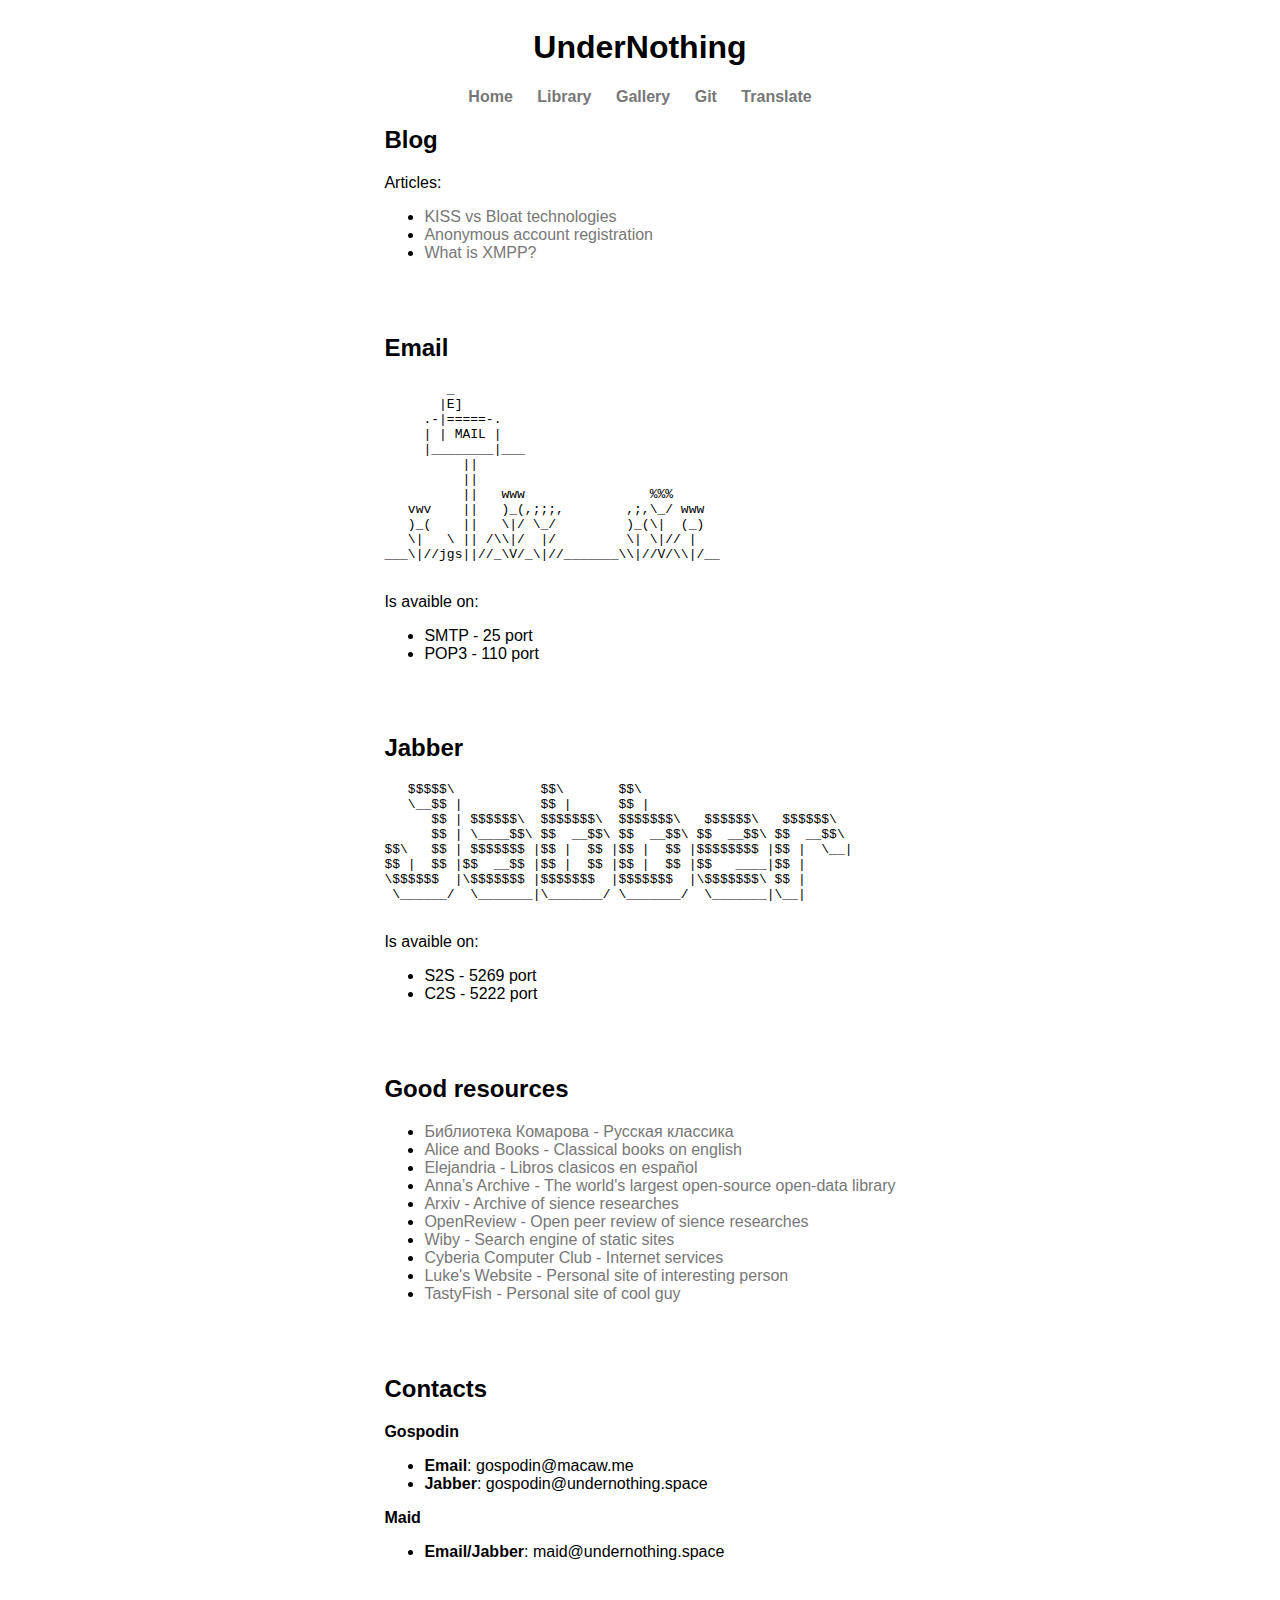
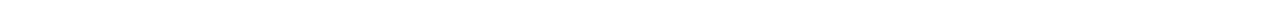
<file: index.html>
<!DOCTYPE html>
<html>
    <head>
        <title>UnderNothing</title>
        <link rel="stylesheet" href="style.css">
    </head>
    <body>
        <header>
            <div class="header-content">
                <h1>UnderNothing</h1>
                <div class="links">
                    <a href="/">Home</a>
                    <a href="/library">Library</a>
                    <a href="/gallery.html">Gallery</a>
                    <a href="https://git.undernothing.space">Git</a>
                    <a href="https://translate.undernothing.space">Translate</a>
                </div>
            </div>
        </header>
        <main>
            <div class="main-content">
                <h2>Blog</h2>
                <p>Articles:</p>
                <ul>
                    <li><a href="articles/kiss-vs-bloat-technologies.html">KISS vs Bloat technologies</a></li>
                    <li><a href="articles/anonymous-account-registration.html">Anonymous account registration</a></li>
                    <li><a href="articles/what-is-xmpp.html">What is XMPP?</a></li>
                </ul>
                <br>
                <br>
                <h2>Email</h2>
                <pre>
        _
       |E]
     .-|=====-.
     | | MAIL |
     |________|___
          ||
          ||
          ||   www                %%%
   vwv    ||   )_(,;;;,        ,;,\_/ www
   )_(    ||   \|/ \_/         )_(\|  (_)
   \|   \ || /\\|/  |/         \| \|// |
___\|//jgs||//_\V/_\|//_______\\|//V/\\|/__
                </pre>
                <p>Is avaible on:</p>
                <ul>
                    <li>SMTP - 25 port</li>
                    <li>POP3 - 110 port</li>
                </ul>
                <br>
                <br>
                <h2>Jabber</h2>
                <pre>
   $$$$$\           $$\       $$\
   \__$$ |          $$ |      $$ |
      $$ | $$$$$$\  $$$$$$$\  $$$$$$$\   $$$$$$\   $$$$$$\
      $$ | \____$$\ $$  __$$\ $$  __$$\ $$  __$$\ $$  __$$\
$$\   $$ | $$$$$$$ |$$ |  $$ |$$ |  $$ |$$$$$$$$ |$$ |  \__|
$$ |  $$ |$$  __$$ |$$ |  $$ |$$ |  $$ |$$   ____|$$ |
\$$$$$$  |\$$$$$$$ |$$$$$$$  |$$$$$$$  |\$$$$$$$\ $$ |
 \______/  \_______|\_______/ \_______/  \_______|\__|
                </pre>
                <p>Is avaible on:</p>
                <ul>
                    <li>S2S - 5269 port</li>
                    <li>C2S - 5222 port</li>
                </ul>
                <br>
                <br>
                <h2>Good resources</h2>
                <ul>
                    <li><a href="https://ilibrary.ru">Библиотека Комарова - Русская классика</a></li>
                    <li><a href="https://www.aliceandbooks.com">Alice and Books - Classical books on english</a></li>
                    <li><a href="https://www.elejandria.com">Elejandria - Libros clasicos en español</a></li>
                    <li><a href="https://annas-archive.gs">Anna’s Archive - The world's largest open-source open-data library</a></li>
                    <li><a href="https://arxiv.org">Arxiv - Archive of sience researches</a></li>
                    <li><a href="https://openreview.net">OpenReview - Open peer review of sience researches</a></li>
                    <li><a href="https://wiby.me">Wiby - Search engine of static sites</a></li>
                    <li><a href="https://cyberia.club">Cyberia Computer Club - Internet services</a></li>
                    <li><a href="https://lukesmith.xyz">Luke's Website - Personal site of interesting person</a></li>
                    <li><a href="https://www.tastyfish.cz">TastyFish - Personal site of cool guy</a></li>
                </ul>
                <br>
                <br>
                <h2>Contacts</h2>
                <b>Gospodin</b>
                <ul>
                    <li>
                        <b>Email</b>: gospodin@macaw.me
                    </li>
                    <li>
                        <b>Jabber</b>: gospodin@undernothing.space
                    </li>
                </ul>
                <b>Maid</b>
                <ul>
                    <li>
                        <b>Email/Jabber</b>: maid@undernothing.space
                    </li>
                </ul>
                <br>
                <br>
            </div>
        </main>
    </body>
</html>
</file>
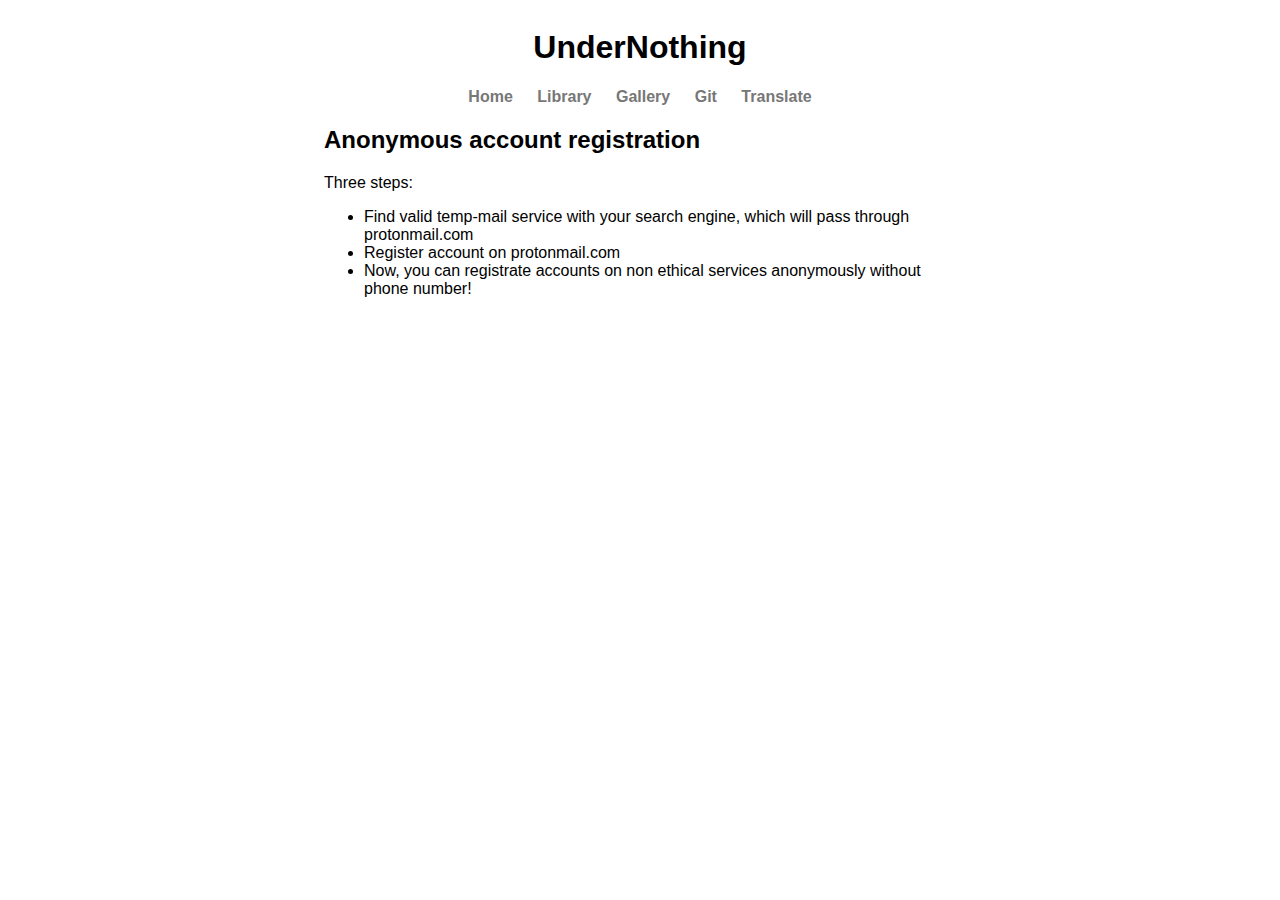
<file: articles/anonymous-account-registration.html>
<!DOCTYPE html>
<html>
    <head>
        <title>UnderNothing</title>
        <link rel="stylesheet" href="../style.css">
    </head>
    <body>
        <header>
            <div class="header-content">
                <h1>UnderNothing</h1>
                <div class="links">
                    <a href="/">Home</a>
                    <a href="/library">Library</a>
                    <a href="/gallery.html">Gallery</a>
                    <a href="https://git.undernothing.space">Git</a>
                    <a href="https://translate.undernothing.space">Translate</a>
                </div>
            </div>
        </header>
        <main>
            <div class="main-content">
                <h2>Anonymous account registration</h2>
                <p>Three steps:</p>
                <ul>
                    <li>Find valid temp-mail service with your search engine, which will pass through protonmail.com</li>
                    <li>Register account on protonmail.com</li>
                    <li>Now, you can registrate accounts on non ethical services anonymously without phone number!</li>
                </ul>
            </div>
        </main>
    </body>
</html>
</file>
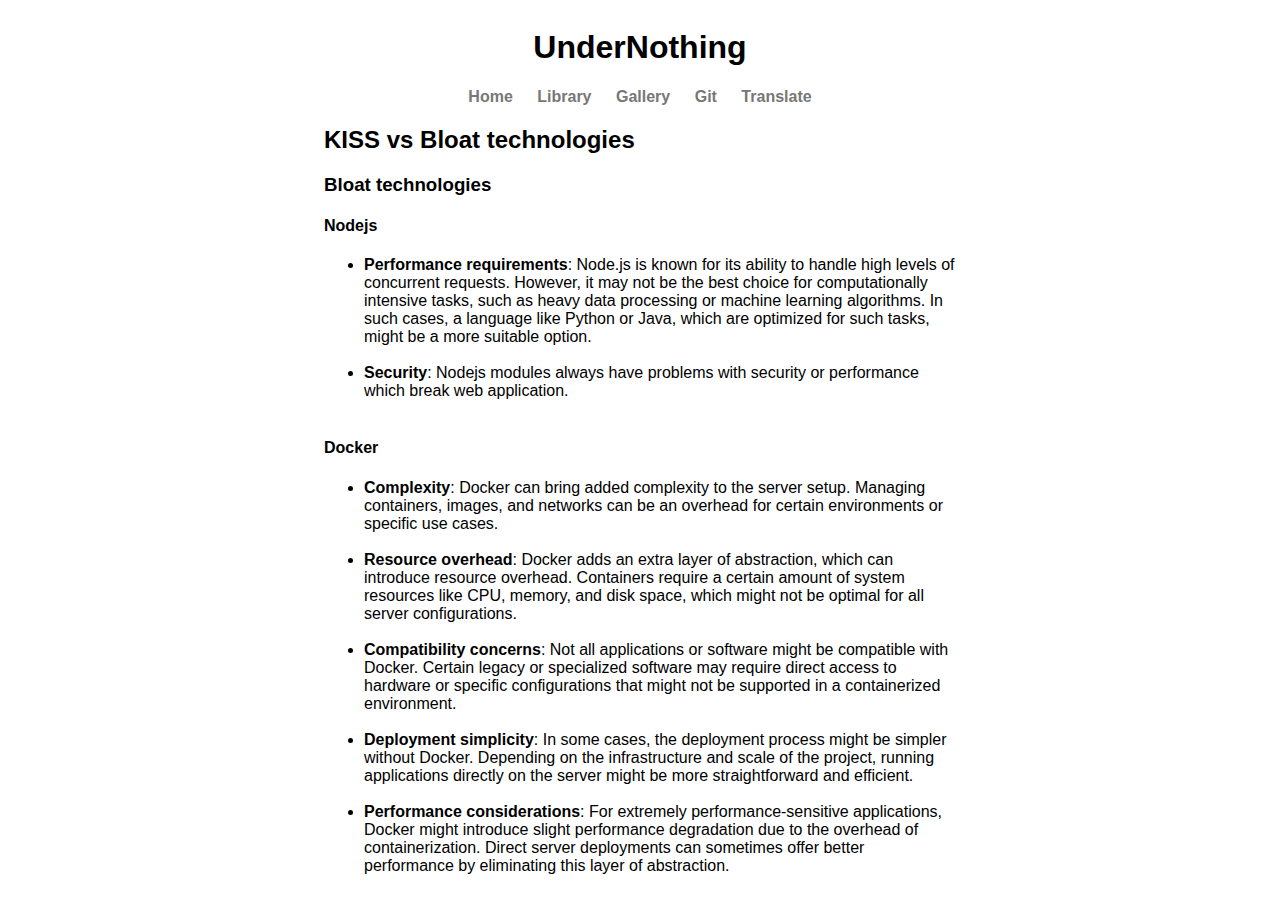
<file: articles/kiss-vs-bloat-technologies.html>
<!DOCTYPE html>
<html>
    <head>
        <title>UnderNothing</title>
        <link rel="stylesheet" href="../style.css">
    </head>
    <body>
        <header>
            <div class="header-content">
                <h1>UnderNothing</h1>
                <div class="links">
                    <a href="/">Home</a>
                    <a href="/library">Library</a>
                    <a href="/gallery.html">Gallery</a>
                    <a href="https://git.undernothing.space">Git</a>
                    <a href="https://translate.undernothing.space">Translate</a>
                </div>
            </div>
        </header>
        <main>
            <div class="main-content">
                <h2>KISS vs Bloat technologies</h2>
                <h3>Bloat technologies</h3>
                <h4>Nodejs</h4>
                <ul>
                    <li><b>Performance requirements</b>: Node.js is known for its ability to handle high levels of concurrent requests. However, it may not be the best choice for computationally intensive tasks, such as heavy data processing or machine learning algorithms. In such cases, a language like Python or Java, which are optimized for such tasks, might be a more suitable option.</li>
                    <br>
                    <li><b>Security</b>: Nodejs modules always have problems with security or performance which break web application.</li>
                    <br>
                </ul>
                <h4>Docker</h4>
                <ul>
                    <li><b>Complexity</b>: Docker can bring added complexity to the server setup. Managing containers, images, and networks can be an overhead for certain environments or specific use cases.</li>
                    <br>
                    <li><b>Resource overhead</b>: Docker adds an extra layer of abstraction, which can introduce resource overhead. Containers require a certain amount of system resources like CPU, memory, and disk space, which might not be optimal for all server configurations.</li>
                    <br>
                    <li><b>Compatibility concerns</b>: Not all applications or software might be compatible with Docker. Certain legacy or specialized software may require direct access to hardware or specific configurations that might not be supported in a containerized environment.</li>
                    <br>
                    <li><b>Deployment simplicity</b>: In some cases, the deployment process might be simpler without Docker. Depending on the infrastructure and scale of the project, running applications directly on the server might be more straightforward and efficient.</li>
                    <br>
                    <li><b>Performance considerations</b>: For extremely performance-sensitive applications, Docker might introduce slight performance degradation due to the overhead of containerization. Direct server deployments can sometimes offer better performance by eliminating this layer of abstraction.</li>
                </ul>
            </div>
        </main>
    </body>
</html>
</file>
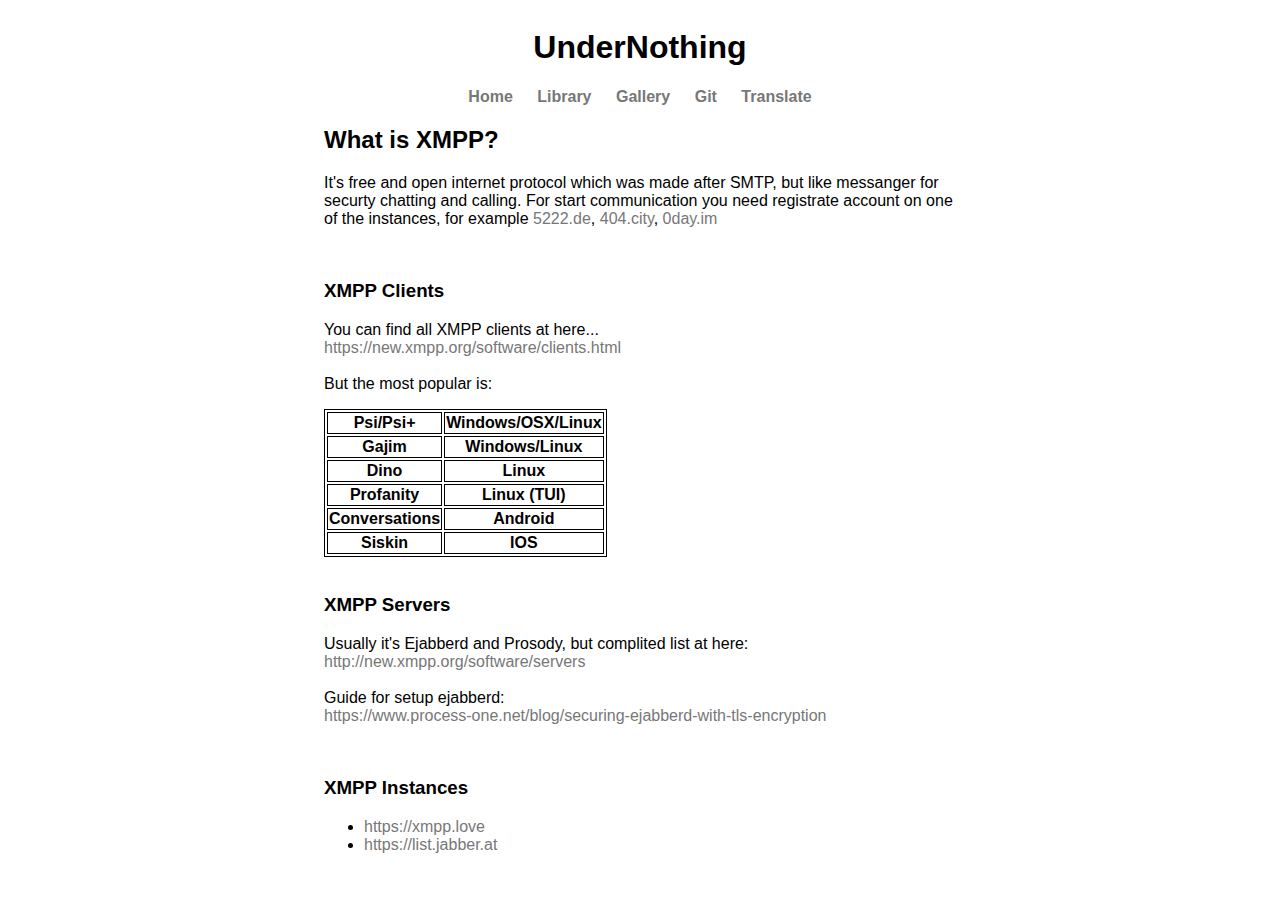
<file: articles/what-is-xmpp.html>
<!DOCTYPE html>
<html>
    <head>
        <title>UnderNothing</title>
        <link rel="stylesheet" href="../style.css">
    </head>
    <body>
        <header>
            <div class="header-content">
                <h1>UnderNothing</h1>
                <div class="links">
                    <a href="/">Home</a>
                    <a href="/library">Library</a>
                    <a href="/gallery.html">Gallery</a>
                    <a href="https://git.undernothing.space">Git</a>
                    <a href="https://translate.undernothing.space">Translate</a>
                </div>
            </div>
        </header>
        <main>
            <div class="main-content">
                <h2>What is XMPP?</h2>
                <p>It's free and open internet protocol which was made after SMTP, but like messanger for securty chatting and calling. For start communication you need registrate account on one of the instances, for example <a href="https://5222.de">5222.de</a>, <a href="https://404.city">404.city</a>, <a href="https://0day.im">0day.im</a></p>
                <br>
                <h3>XMPP Clients</h3>
                <p>
                    You can find all XMPP clients at here...
                    <br>
                    <a href="https://new.xmpp.org/software/clients.html">https://new.xmpp.org/software/clients.html</a>
                    <br>
                    <br>
                    But the most popular is:
                </p>
                <table>
                    <tr>
                        <th>Psi/Psi+</th>
                        <th>Windows/OSX/Linux</th>
                    </tr>
                    <tr>
                        <th>Gajim</th>
                        <th>Windows/Linux</th>
                    </tr>
                    <tr>
                        <th>Dino</th>
                        <th>Linux</th>
                    </tr>
                    <tr>
                        <th>Profanity</th>
                        <th>Linux (TUI)</th>
                    </tr>
                    <tr>
                        <th>Conversations</th>
                        <th>Android</th>
                    </tr>
                    <tr>
                        <th>Siskin</th>
                        <th>IOS</th>
                    </tr>        
                </table>
                <br>
                <h3>XMPP Servers</h3>
                <p>
                    Usually it's Ejabberd and Prosody, but complited list at here:
                    <br>
                    <a href="http://new.xmpp.org/software/servers">http://new.xmpp.org/software/servers</a>
                    <br>
                    <br>
                    Guide for setup ejabberd:
                    <br>
                    <a href="https://www.process-one.net/blog/securing-ejabberd-with-tls-encryption">https://www.process-one.net/blog/securing-ejabberd-with-tls-encryption</a>
                </p>
                <br>
                <h3>XMPP Instances</h3>
                <ul>
                    <li><a href="https://xmpp.love">https://xmpp.love</a></li>
                    <li><a href="https://list.jabber.at">https://list.jabber.at</a></li>
                </ul>
            </div>
        </main>
    </body>
</html>
</file>
<file: style.css>
body {
	font-family: 'Aileron', 'Montserrat', sans-serif;
}

body a {
	color: #777;
	text-decoration: none;
}

header, main {
	display: flex;
    justify-content: center;
}

.header-content h1 {
	display: flex;
    justify-content: center;
}

.header-content a {
	padding: 0 10px;
	font-weight: bolder;
}

.main-content {
    max-width: 50%;
}

.pictures {
	text-align: center;
}

table, th, td {
	border:1px solid black;
}
</file>
